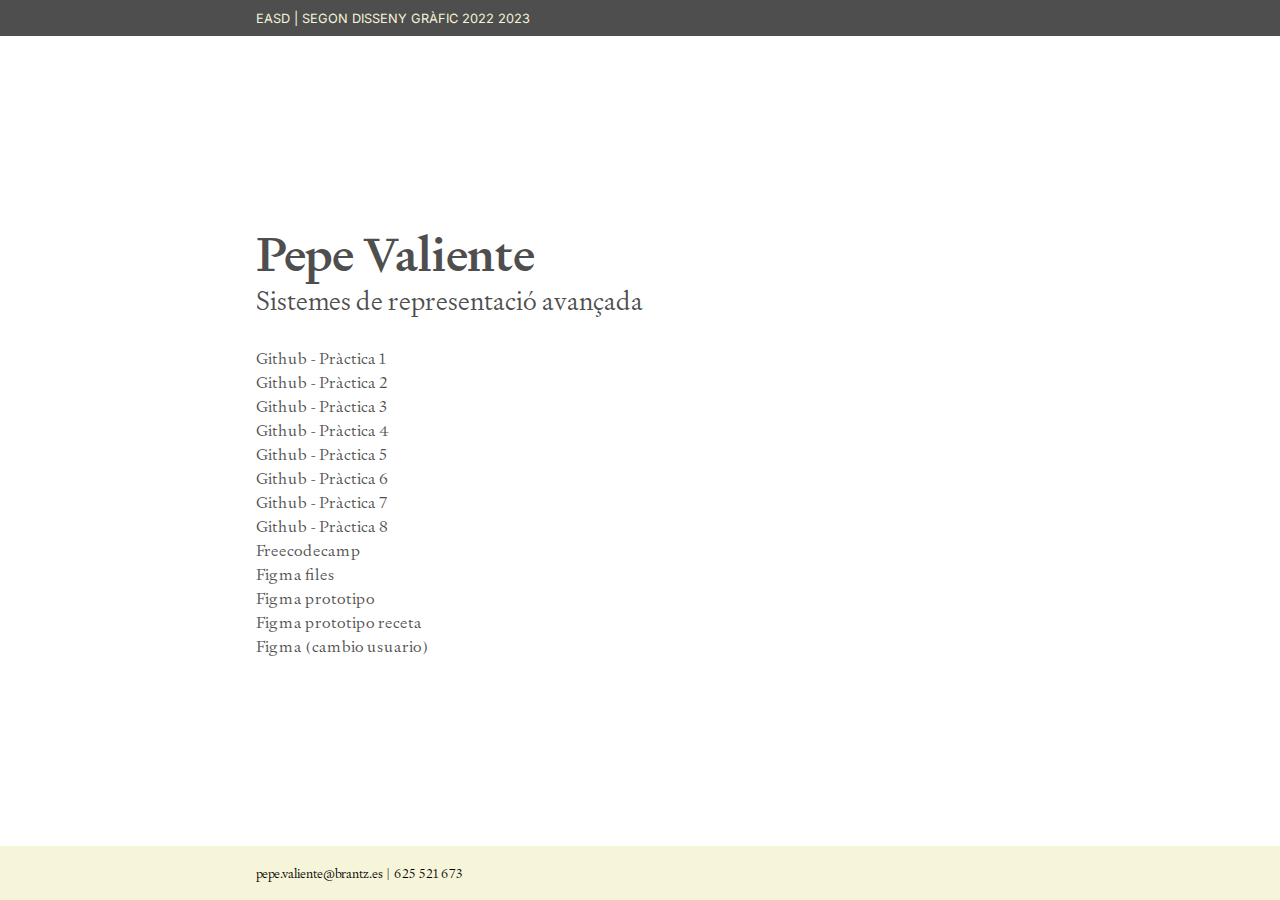
<file: index.html>
<!DOCTYPE html>
<html lang="en">
<head>
    <meta charset="UTF-8">
    <meta http-equiv="X-UA-Compatible" content="IE=edge">
    <meta name="viewport" content="width=device-width, initial-scale=1.0">
    <title>pepevaliente_segon_disseny_gràfic_2022_2023</title>
    <link rel="stylesheet" href="css/fonts.css">
    <link rel="stylesheet" href="css/style.css">
</head>
<body>
    <header>
        <p>easd | segon disseny gràfic 2022 2023</p>
    </header>
    <main>
        <h1>Pepe Valiente</h1>
        <h2>Sistemes de representació avançada</h2>
        <ul>
            <li><a href="https://pepevaliente.github.io/p1/" target="_blank">Github - Pràctica 1</a></li>
            <li><a href="https://pepevaliente.github.io/p2/" target="_blank">Github - Pràctica 2</a></li>
            <li><a href="https://pepevaliente.github.io/p3/" target="_blank">Github - Pràctica 3</a></li>
            <li><a href="https://pepevaliente.github.io/p4/" target="_blank">Github - Pràctica 4</a></li>
            <li><a href="https://pepevaliente.github.io/p5/" target="_blank">Github - Pràctica 5</a></li>
            <li><a href="https://pepevaliente.github.io/p6/" target="_blank">Github - Pràctica 6</a></li>
            <li><a href="https://pepevaliente.github.io/p7/" target="_blank">Github - Pràctica 7</a></li>
            <li><a href="https://pepevaliente.github.io/p8/" target="_blank">Github - Pràctica 8</a></li>
            <li><a href="https://www.freecodecamp.org/learn/2022/responsive-web-design" target="_blank">Freecodecamp</a></li>
            <li><a href="https://www.figma.com/files/project/68974421/Team-project?fuid=1156191308805357702" target="_blank">Figma files</a></li>
            <li><a href="https://www.figma.com/proto/osiOyU3llP0ZRRSpiITPnQ/p6.gallery?scaling=min-zoom&page-id=0%3A1&node-id=1%3A3" target="_blank">Figma prototipo</a></li>
            <li><a href="https://www.figma.com/proto/MTLGFeHU5Wl3FGtNCcsmUN/receta?node-id=26%3A6&scaling=min-zoom&page-id=0%3A1" target="_blank">Figma prototipo receta</a>
            <li><a href="https://www.figma.com/files/project/75354065/Team-project?fuid=1181564230205420064" target="_blank">Figma (cambio usuario)</a></li>
        </ul>
    </main>
    <footer>
        <p>pepe.valiente@brantz.es | 625 521 673</p>
    </footer>
</body>
</html>
</file>
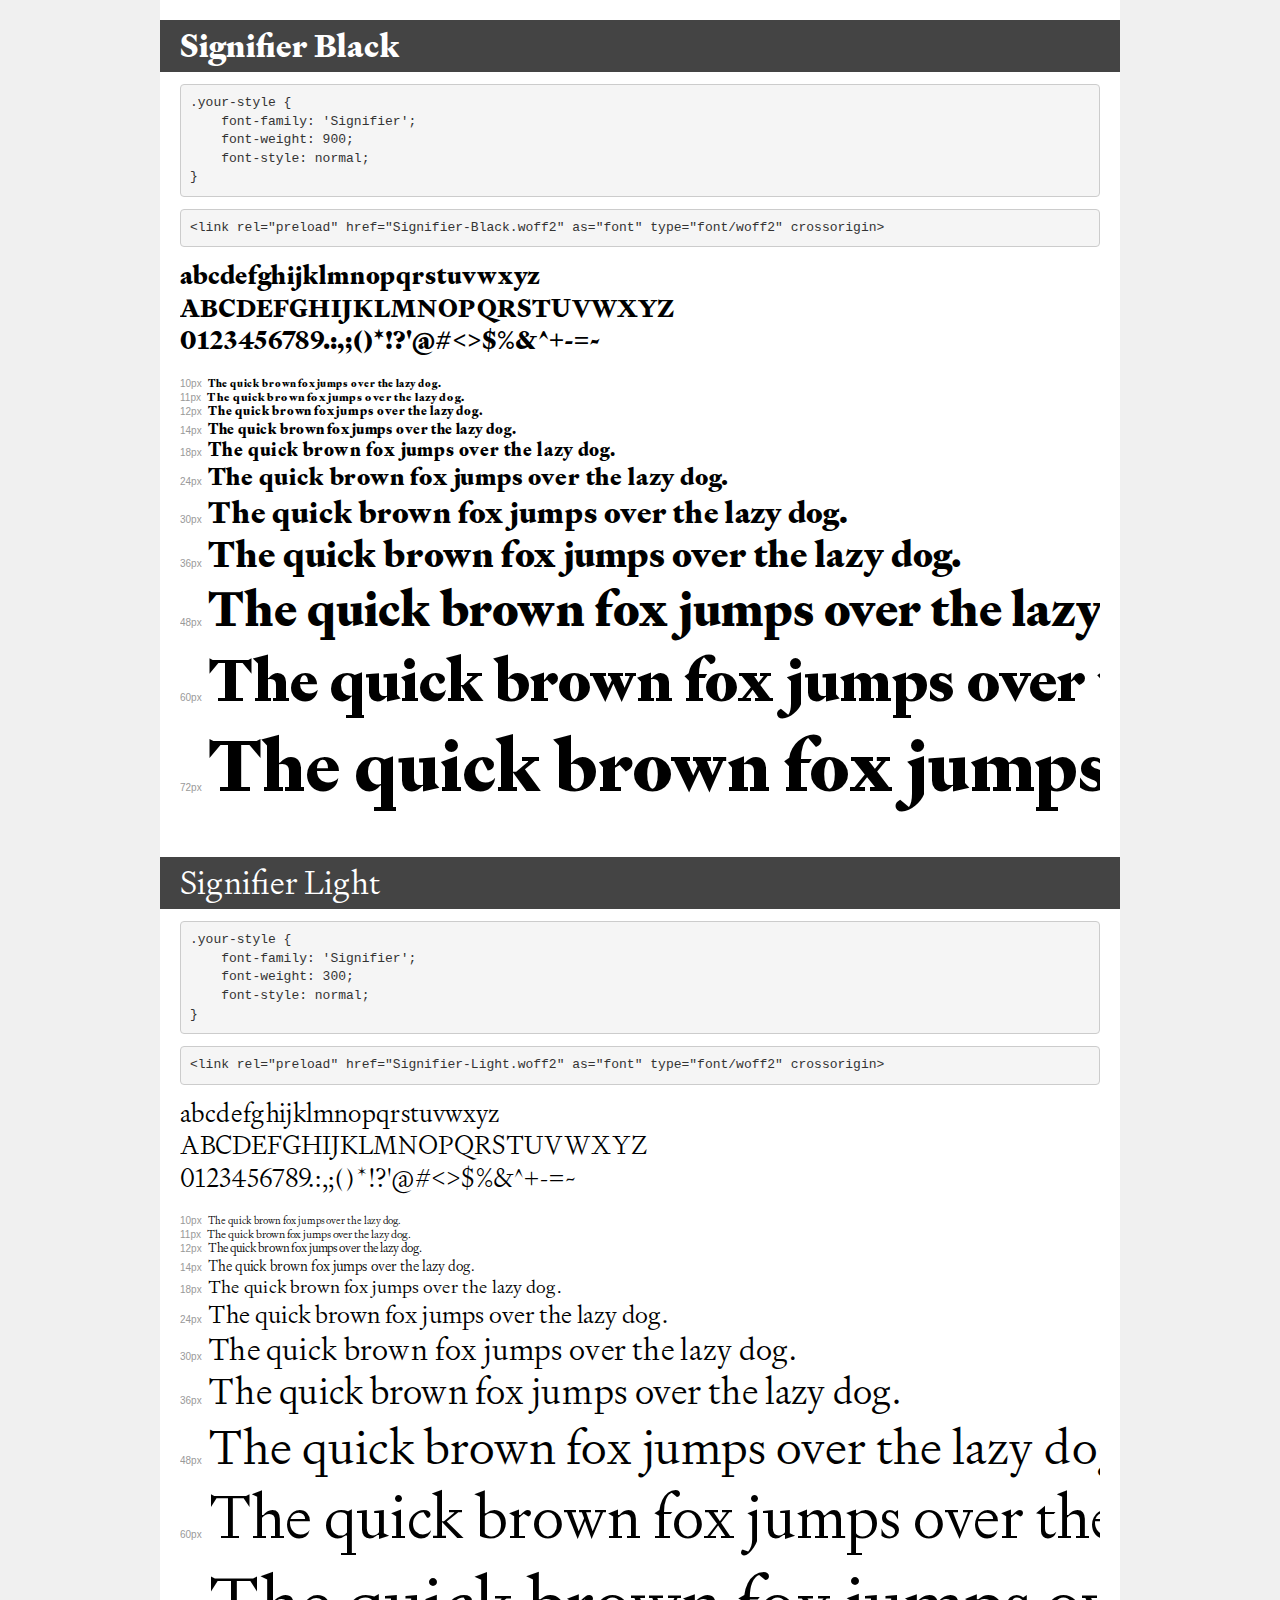
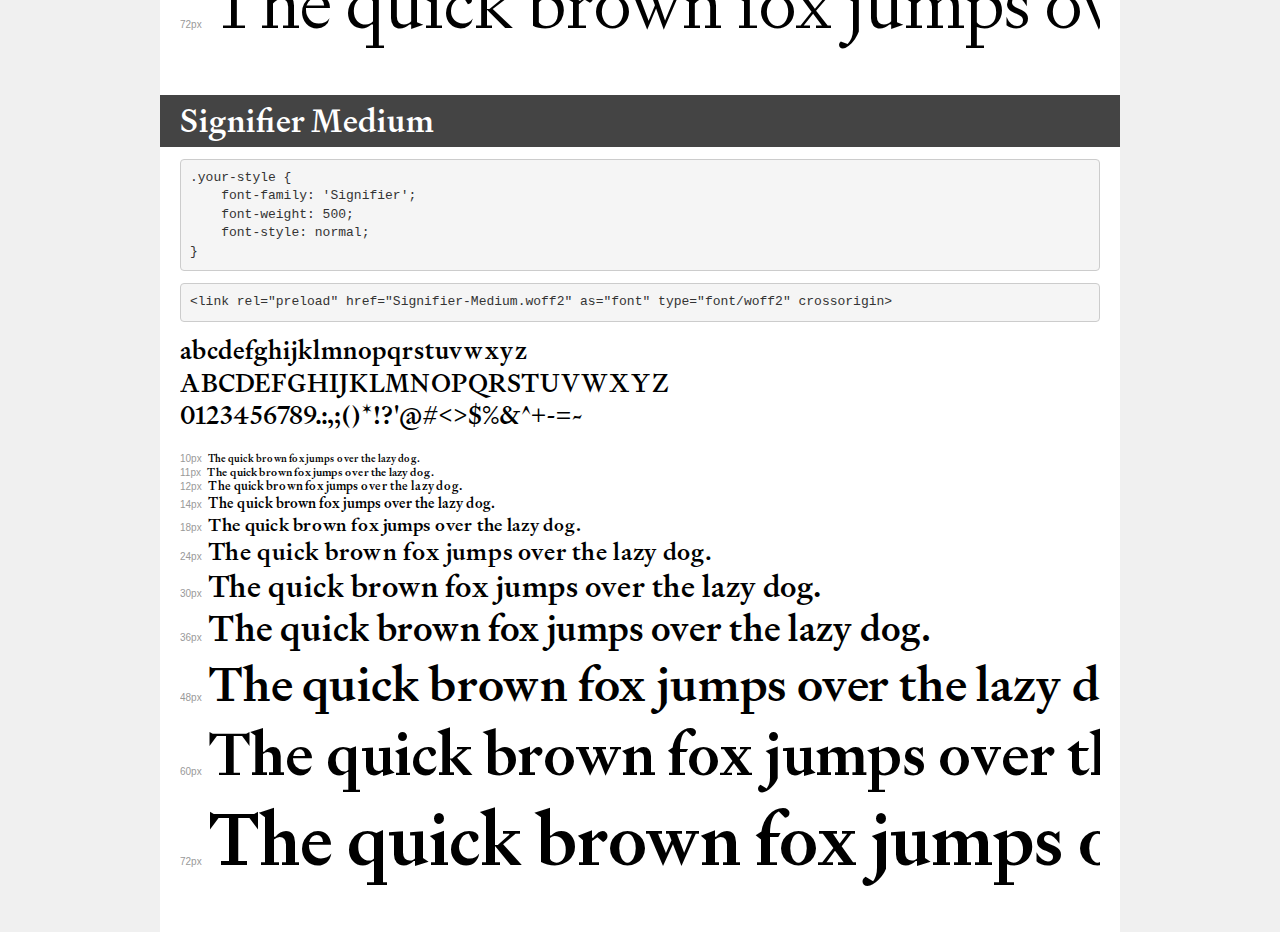
<file: fonts/web/demo.html>
<!DOCTYPE html>
<html lang="en">
<head>
    <meta charset="utf-8">
    <meta http-equiv="X-UA-Compatible" content="IE=edge">
    <meta name="viewport" content="width=device-width, initial-scale=1">
    <meta name="robots" content="noindex, noarchive">
    <meta name="format-detection" content="telephone=no">
    <title>Transfonter demo</title>
    <link href="stylesheet.css" rel="stylesheet">
    <style>
        /*
        http://meyerweb.com/eric/tools/css/reset/
        v2.0 | 20110126
        License: none (public domain)
        */
        html, body, div, span, applet, object, iframe,
        h1, h2, h3, h4, h5, h6, p, blockquote, pre,
        a, abbr, acronym, address, big, cite, code,
        del, dfn, em, img, ins, kbd, q, s, samp,
        small, strike, strong, sub, sup, tt, var,
        b, u, i, center,
        dl, dt, dd, ol, ul, li,
        fieldset, form, label, legend,
        table, caption, tbody, tfoot, thead, tr, th, td,
        article, aside, canvas, details, embed,
        figure, figcaption, footer, header, hgroup,
        menu, nav, output, ruby, section, summary,
        time, mark, audio, video {
            margin: 0;
            padding: 0;
            border: 0;
            font-size: 100%;
            font: inherit;
            vertical-align: baseline;
        }
        /* HTML5 display-role reset for older browsers */
        article, aside, details, figcaption, figure,
        footer, header, hgroup, menu, nav, section {
            display: block;
        }
        body {
            line-height: 1;
        }
        ol, ul {
            list-style: none;
        }
        blockquote, q {
            quotes: none;
        }
        blockquote:before, blockquote:after,
        q:before, q:after {
            content: '';
            content: none;
        }
        table {
            border-collapse: collapse;
            border-spacing: 0;
        }
        /* demo styles */
        body {
            background: #f0f0f0;
            color: #000;
        }
        .page {
            background: #fff;
            width: 920px;
            margin: 0 auto;
            padding: 20px 20px 0 20px;
            overflow: hidden;
        }
        .font-container {
            overflow-x: auto;
            overflow-y: hidden;
            margin-bottom: 40px;
            line-height: 1.3;
            white-space: nowrap;
            padding-bottom: 5px;
        }
        h1 {
            position: relative;
            background: #444;
            font-size: 32px;
            color: #fff;
            padding: 10px 20px;
            margin: 0 -20px 12px -20px;
        }
        .letters {
            font-size: 25px;
            margin-bottom: 20px;
        }
        .s10:before {
            content: '10px';
        }
        .s11:before {
            content: '11px';
        }
        .s12:before {
            content: '12px';
        }
        .s14:before {
            content: '14px';
        }
        .s18:before {
            content: '18px';
        }
        .s24:before {
            content: '24px';
        }
        .s30:before {
            content: '30px';
        }
        .s36:before {
            content: '36px';
        }
        .s48:before {
            content: '48px';
        }
        .s60:before {
            content: '60px';
        }
        .s72:before {
            content: '72px';
        }
        .s10:before, .s11:before, .s12:before, .s14:before,
        .s18:before, .s24:before, .s30:before, .s36:before,
        .s48:before, .s60:before, .s72:before {
            font-family: Arial, sans-serif;
            font-size: 10px;
            font-weight: normal;
            font-style: normal;
            color: #999;
            padding-right: 6px;
        }
        pre {
            display: block;
            padding: 9px;
            margin: 0 0 12px;
            font-family: Monaco, Menlo, Consolas, "Courier New", monospace;
            font-size: 13px;
            line-height: 1.428571429;
            color: #333;
            font-weight: normal;
            font-style: normal;
            background-color: #f5f5f5;
            border: 1px solid #ccc;
            overflow-x: auto;
            border-radius: 4px;
        }
        /* responsive */
        @media (max-width: 959px) {
            .page {
                width: auto;
                margin: 0;
            }
        }
    </style>
</head>
<body>
<div class="page">
    <div class="demo">
        <h1 style="font-family: 'Signifier'; font-weight: 900; font-style: normal;">Signifier Black</h1>
        <pre title="Usage">.your-style {
    font-family: 'Signifier';
    font-weight: 900;
    font-style: normal;
}</pre>
        <pre title="Preload (optional)">
&lt;link rel=&quot;preload&quot; href=&quot;Signifier-Black.woff2&quot; as=&quot;font&quot; type=&quot;font/woff2&quot; crossorigin&gt;</pre>
        <div class="font-container" style="font-family: 'Signifier'; font-weight: 900; font-style: normal;">
            <p class="letters">
                abcdefghijklmnopqrstuvwxyz<br>
ABCDEFGHIJKLMNOPQRSTUVWXYZ<br>
                0123456789.:,;()*!?'@#&lt;&gt;$%&^+-=~
            </p>
            <p class="s10" style="font-size: 10px;">The quick brown fox jumps over the lazy dog.</p>
            <p class="s11" style="font-size: 11px;">The quick brown fox jumps over the lazy dog.</p>
            <p class="s12" style="font-size: 12px;">The quick brown fox jumps over the lazy dog.</p>
            <p class="s14" style="font-size: 14px;">The quick brown fox jumps over the lazy dog.</p>
            <p class="s18" style="font-size: 18px;">The quick brown fox jumps over the lazy dog.</p>
            <p class="s24" style="font-size: 24px;">The quick brown fox jumps over the lazy dog.</p>
            <p class="s30" style="font-size: 30px;">The quick brown fox jumps over the lazy dog.</p>
            <p class="s36" style="font-size: 36px;">The quick brown fox jumps over the lazy dog.</p>
            <p class="s48" style="font-size: 48px;">The quick brown fox jumps over the lazy dog.</p>
            <p class="s60" style="font-size: 60px;">The quick brown fox jumps over the lazy dog.</p>
            <p class="s72" style="font-size: 72px;">The quick brown fox jumps over the lazy dog.</p>
        </div>
    </div>

    <div class="demo">
        <h1 style="font-family: 'Signifier'; font-weight: 300; font-style: normal;">Signifier Light</h1>
        <pre title="Usage">.your-style {
    font-family: 'Signifier';
    font-weight: 300;
    font-style: normal;
}</pre>
        <pre title="Preload (optional)">
&lt;link rel=&quot;preload&quot; href=&quot;Signifier-Light.woff2&quot; as=&quot;font&quot; type=&quot;font/woff2&quot; crossorigin&gt;</pre>
        <div class="font-container" style="font-family: 'Signifier'; font-weight: 300; font-style: normal;">
            <p class="letters">
                abcdefghijklmnopqrstuvwxyz<br>
ABCDEFGHIJKLMNOPQRSTUVWXYZ<br>
                0123456789.:,;()*!?'@#&lt;&gt;$%&^+-=~
            </p>
            <p class="s10" style="font-size: 10px;">The quick brown fox jumps over the lazy dog.</p>
            <p class="s11" style="font-size: 11px;">The quick brown fox jumps over the lazy dog.</p>
            <p class="s12" style="font-size: 12px;">The quick brown fox jumps over the lazy dog.</p>
            <p class="s14" style="font-size: 14px;">The quick brown fox jumps over the lazy dog.</p>
            <p class="s18" style="font-size: 18px;">The quick brown fox jumps over the lazy dog.</p>
            <p class="s24" style="font-size: 24px;">The quick brown fox jumps over the lazy dog.</p>
            <p class="s30" style="font-size: 30px;">The quick brown fox jumps over the lazy dog.</p>
            <p class="s36" style="font-size: 36px;">The quick brown fox jumps over the lazy dog.</p>
            <p class="s48" style="font-size: 48px;">The quick brown fox jumps over the lazy dog.</p>
            <p class="s60" style="font-size: 60px;">The quick brown fox jumps over the lazy dog.</p>
            <p class="s72" style="font-size: 72px;">The quick brown fox jumps over the lazy dog.</p>
        </div>
    </div>

    <div class="demo">
        <h1 style="font-family: 'Signifier'; font-weight: 500; font-style: normal;">Signifier Medium</h1>
        <pre title="Usage">.your-style {
    font-family: 'Signifier';
    font-weight: 500;
    font-style: normal;
}</pre>
        <pre title="Preload (optional)">
&lt;link rel=&quot;preload&quot; href=&quot;Signifier-Medium.woff2&quot; as=&quot;font&quot; type=&quot;font/woff2&quot; crossorigin&gt;</pre>
        <div class="font-container" style="font-family: 'Signifier'; font-weight: 500; font-style: normal;">
            <p class="letters">
                abcdefghijklmnopqrstuvwxyz<br>
ABCDEFGHIJKLMNOPQRSTUVWXYZ<br>
                0123456789.:,;()*!?'@#&lt;&gt;$%&^+-=~
            </p>
            <p class="s10" style="font-size: 10px;">The quick brown fox jumps over the lazy dog.</p>
            <p class="s11" style="font-size: 11px;">The quick brown fox jumps over the lazy dog.</p>
            <p class="s12" style="font-size: 12px;">The quick brown fox jumps over the lazy dog.</p>
            <p class="s14" style="font-size: 14px;">The quick brown fox jumps over the lazy dog.</p>
            <p class="s18" style="font-size: 18px;">The quick brown fox jumps over the lazy dog.</p>
            <p class="s24" style="font-size: 24px;">The quick brown fox jumps over the lazy dog.</p>
            <p class="s30" style="font-size: 30px;">The quick brown fox jumps over the lazy dog.</p>
            <p class="s36" style="font-size: 36px;">The quick brown fox jumps over the lazy dog.</p>
            <p class="s48" style="font-size: 48px;">The quick brown fox jumps over the lazy dog.</p>
            <p class="s60" style="font-size: 60px;">The quick brown fox jumps over the lazy dog.</p>
            <p class="s72" style="font-size: 72px;">The quick brown fox jumps over the lazy dog.</p>
        </div>
    </div>

</div>
</body>
</html>
</file>
<file: css/fonts.css>
@font-face {
    font-family: 'Signifier';
    src: url('../fonts/web/Signifier-Black.woff2') format('woff2'),
        url('../fonts/web/Signifier-Black.woff') format('woff');
    font-weight: 900;
    font-style: normal;
    font-display: swap;
}

@font-face {
    font-family: 'Signifier';
    src: url('../fonts/web/Signifier-Light.woff2') format('woff2'),
        url('../fonts/web/Signifier-Light.woff') format('woff');
    font-weight: 300;
    font-style: normal;
    font-display: swap;
}

@font-face {
    font-family: 'Signifier';
    src: url('../fonts/web/Signifier-Medium.woff2') format('woff2'),
        url('../fonts/web/Signifier-Medium.woff') format('woff');
    font-weight: 500;
    font-style: normal;
    font-display: swap;
}
</file>
<file: css/style.css>
@import url('https://fonts.googleapis.com/css2?family=Inter&display=swap');
*{
    margin:0;
    padding:0;
}
:root{
    --primario: #4e4e4e;
    --secundario: #F6F4D9;
    --fondo: #FFFFFF;
}
header, nav, main, footer{
    padding: 0 20vw;
}
h1, h2 {
    color:var(--primario)
}
h1{
    font-size: 3em;
    font-family: 'Signifier';
    font-weight: 500;
    padding: 0 0 0 0;
}
h2{
    font-size: 1.6em;
    font-family: 'Signifier';
    font-weight: 300;
    padding: 0 0 30px 0;
}
ul {
    list-style: none;
    
}
li{
    padding: 0 0 3px 0;
}
/*ENLACES*/
a {
    text-decoration: none;
}
  
a:link {
    color: var(--primario);
}
  
a:visited {
    color: var(--primario);
}
  
a:focus {
    background:var(--secundario);
}
  
a:hover {
    border-bottom: 1px solid;
    background: var(--secundario);
}
  
a:active {
    background: var(--primario);
    color:var(--fondo);
}

/*HEADER*/
header{
    display: flex;
    justify-content: flex-start;
    align-items: center;
    background: var(--primario);
    color: var(--secundario);
    height: 4vh;
    font-family: 'Inter', sans-serif;
    text-align: center;
    font-size: 0.8em;
    text-transform: uppercase;
}
/*MAIN*/
main{
    display: flex;
    flex-direction: column;
    align-items:flex-start;
    justify-content: center;
    background: var(--fondo);
    height: 90vh;
    font-size: 1em;
    font-family: 'Signifier';
    font-weight: 300;
}
/*FOOTER*/
footer{
    display: flex;
    justify-content: flex-start;
    align-items: center;
    background: var(--secundario);
    font-family: 'Signifier';
    font-weight: 300;
    font-size: 0.8em;
    height: 6vh;
}
</file>
<file: fonts/web/stylesheet.css>
@font-face {
    font-family: 'Signifier';
    src: url('Signifier-Black.woff2') format('woff2'),
        url('Signifier-Black.woff') format('woff');
    font-weight: 900;
    font-style: normal;
    font-display: swap;
}

@font-face {
    font-family: 'Signifier';
    src: url('Signifier-Light.woff2') format('woff2'),
        url('Signifier-Light.woff') format('woff');
    font-weight: 300;
    font-style: normal;
    font-display: swap;
}

@font-face {
    font-family: 'Signifier';
    src: url('Signifier-Medium.woff2') format('woff2'),
        url('Signifier-Medium.woff') format('woff');
    font-weight: 500;
    font-style: normal;
    font-display: swap;
}
</file>
